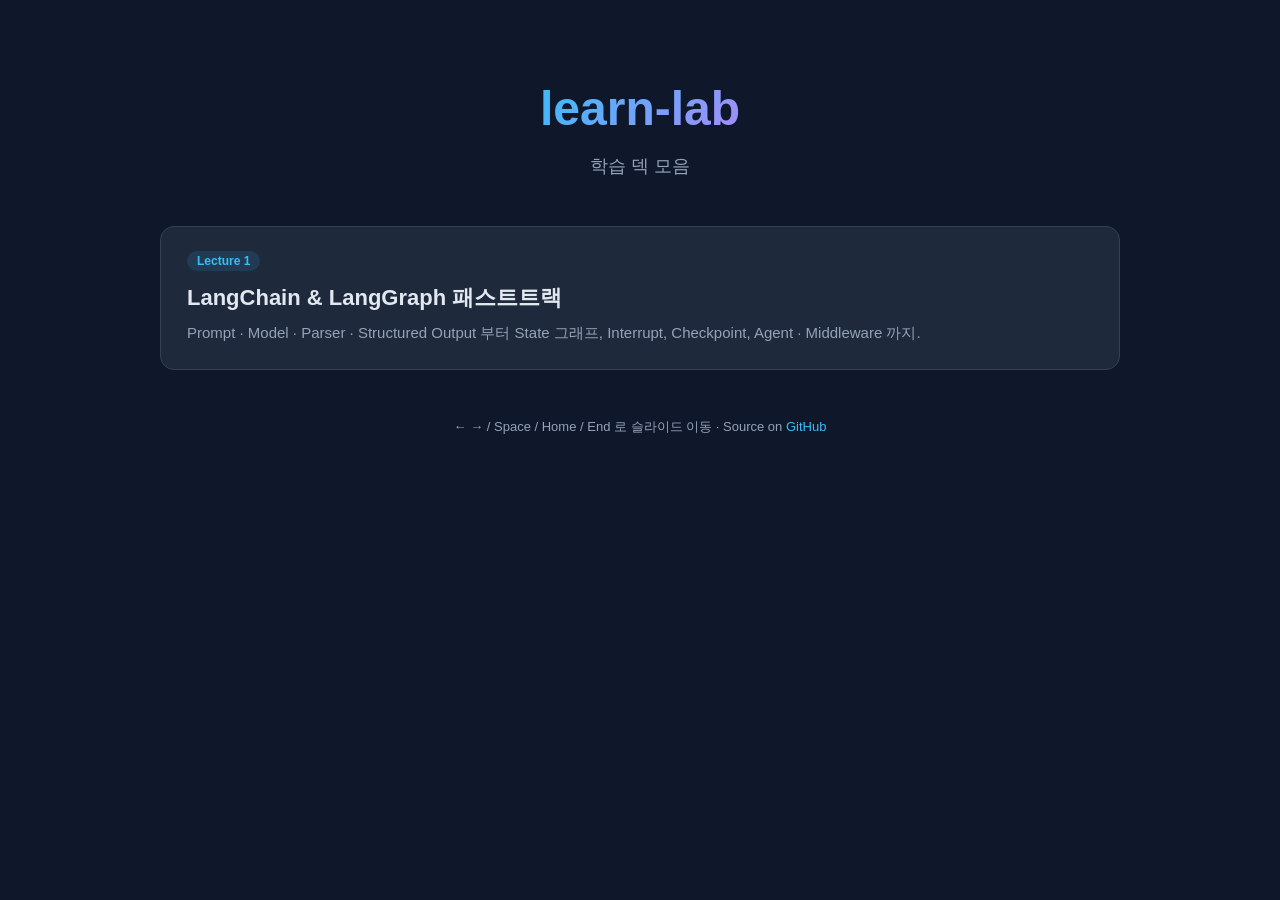
<file: docs/index.html>
<!DOCTYPE html>
<html lang="ko">
<head>
<meta charset="UTF-8" />
<meta name="viewport" content="width=device-width, initial-scale=1.0" />
<title>learn-lab</title>
<style>
  :root {
    --bg: #0f172a;
    --surface: #1e293b;
    --surface-2: #334155;
    --text: #e2e8f0;
    --muted: #94a3b8;
    --accent: #38bdf8;
    --accent-2: #a78bfa;
  }
  * { box-sizing: border-box; margin: 0; padding: 0; }
  html, body {
    min-height: 100%;
    background: var(--bg);
    color: var(--text);
    font-family: -apple-system, BlinkMacSystemFont, "Apple SD Gothic Neo", "Pretendard", "Noto Sans KR", sans-serif;
  }
  body {
    display: flex;
    flex-direction: column;
    align-items: center;
    padding: 80px 24px 120px;
    gap: 48px;
  }
  h1 {
    font-size: 48px;
    font-weight: 800;
    background: linear-gradient(135deg, var(--accent), var(--accent-2));
    -webkit-background-clip: text;
    background-clip: text;
    color: transparent;
    text-align: center;
    line-height: 1.2;
  }
  .sub {
    font-size: 18px;
    color: var(--muted);
    text-align: center;
    margin-top: -32px;
  }
  .lectures {
    display: grid;
    grid-template-columns: repeat(auto-fit, minmax(320px, 1fr));
    gap: 20px;
    width: 100%;
    max-width: 960px;
  }
  .lecture {
    display: block;
    text-decoration: none;
    color: inherit;
    background: var(--surface);
    border: 1px solid var(--surface-2);
    border-radius: 14px;
    padding: 24px 26px;
    transition: transform 0.2s ease, border-color 0.2s ease;
    -webkit-tap-highlight-color: transparent;
  }
  .lecture:hover {
    transform: translateY(-4px);
    border-color: var(--accent);
  }
  .lecture:active {
    transform: translateY(-1px);
    border-color: var(--accent);
  }
  .lecture .tag {
    display: inline-block;
    font-size: 12px;
    font-weight: 600;
    color: var(--accent);
    background: rgba(56, 189, 248, 0.12);
    padding: 3px 10px;
    border-radius: 999px;
    margin-bottom: 12px;
  }
  .lecture h2 {
    font-size: 22px;
    font-weight: 700;
    margin-bottom: 8px;
  }
  .lecture p {
    font-size: 15px;
    color: var(--muted);
    line-height: 1.6;
  }
  footer {
    font-size: 13px;
    color: var(--muted);
    text-align: center;
    padding: 0 16px;
  }
  footer a { color: var(--accent); text-decoration: none; }

  .key-hint { display: inline; }
  .touch-hint { display: none; }

  @media (hover: none) and (pointer: coarse) {
    .key-hint { display: none; }
    .touch-hint { display: inline; }
  }

  @media (max-width: 720px) {
    body { padding: 56px 18px 80px; gap: 32px; }
    h1 { font-size: 36px; }
    .sub { font-size: 16px; margin-top: -20px; }
    .lectures { grid-template-columns: 1fr; gap: 14px; }
    .lecture { padding: 20px 22px; border-radius: 12px; }
    .lecture h2 { font-size: 19px; }
    .lecture p { font-size: 14px; }
  }

  @media (max-width: 420px) {
    body { padding: 40px 14px 64px; }
    h1 { font-size: 30px; }
  }
</style>
</head>
<body>
  <h1>learn-lab</h1>
  <p class="sub">학습 덱 모음</p>

  <div class="lectures">
    <a class="lecture" href="langchain_langgraph_fast_track/">
      <span class="tag">Lecture 1</span>
      <h2>LangChain &amp; LangGraph 패스트트랙</h2>
      <p>Prompt · Model · Parser · Structured Output 부터 State 그래프, Interrupt, Checkpoint, Agent · Middleware 까지.</p>
    </a>
  </div>

  <footer>
    <span class="key-hint">← → / Space / Home / End 로 슬라이드 이동</span>
    <span class="touch-hint">좌우 스와이프 또는 하단 버튼으로 슬라이드 이동</span>
    · Source on
    <a href="https://github.com/enginerd-kr/learn-lab" target="_blank" rel="noreferrer">GitHub</a>
  </footer>
</body>
</html>
</file>
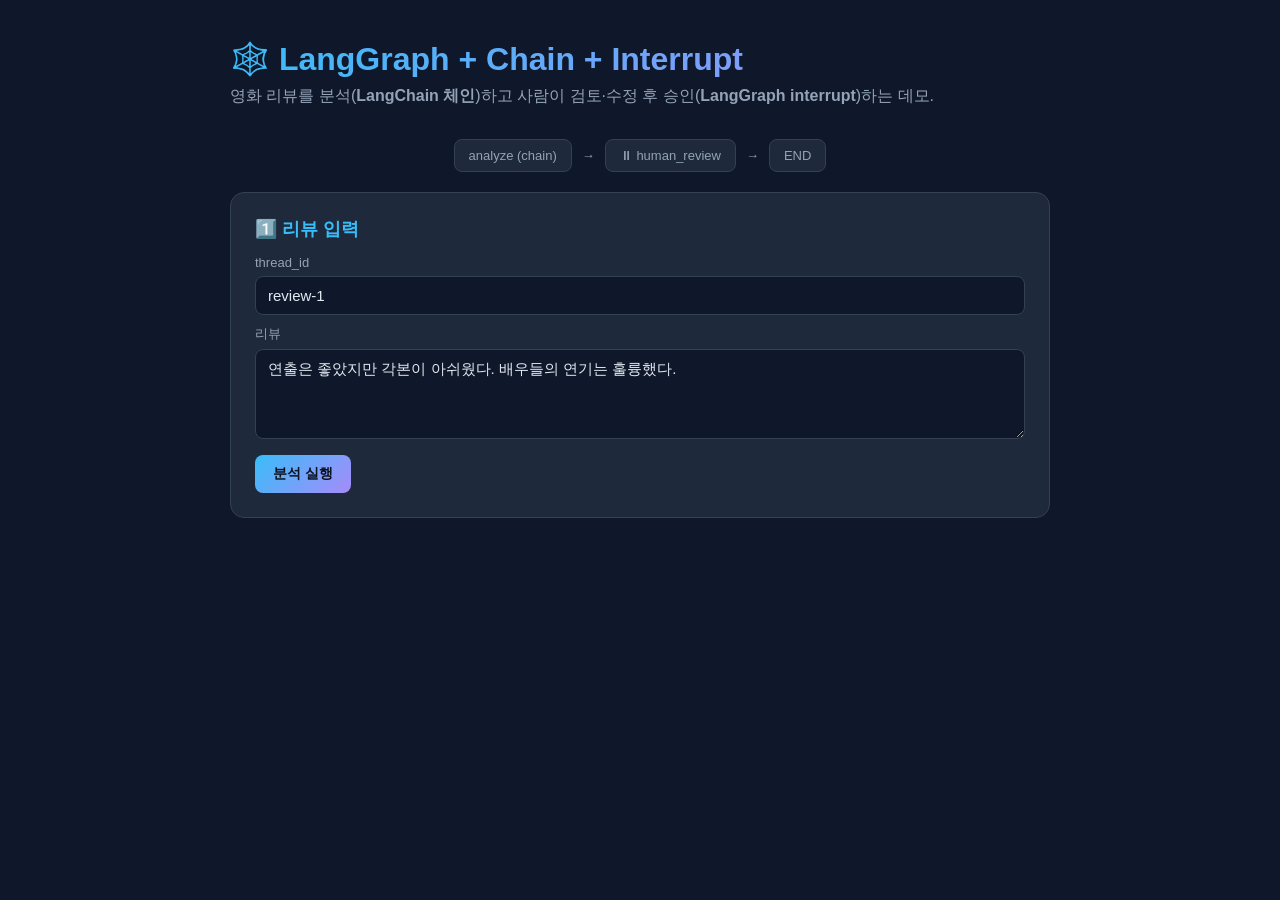
<file: examples/static/index.html>
<!DOCTYPE html>
<html lang="ko">
<head>
<meta charset="UTF-8" />
<meta name="viewport" content="width=device-width, initial-scale=1.0" />
<title>LangGraph + Chain + Interrupt Demo</title>
<style>
  :root {
    --bg: #0f172a;
    --surface: #1e293b;
    --surface-2: #334155;
    --text: #e2e8f0;
    --muted: #94a3b8;
    --accent: #38bdf8;
    --accent-2: #a78bfa;
    --warning: #fbbf24;
    --success: #34d399;
  }
  * { box-sizing: border-box; margin: 0; padding: 0; }
  body {
    background: var(--bg);
    color: var(--text);
    font-family: -apple-system, BlinkMacSystemFont, "Apple SD Gothic Neo", "Pretendard", sans-serif;
    min-height: 100vh;
    padding: 40px 20px;
  }
  .container { max-width: 820px; margin: 0 auto; }
  h1 {
    font-size: 32px; font-weight: 800;
    background: linear-gradient(135deg, var(--accent), var(--accent-2));
    -webkit-background-clip: text; background-clip: text; color: transparent;
    margin-bottom: 8px;
  }
  .subtitle { color: var(--muted); margin-bottom: 32px; }
  .card {
    background: var(--surface); border: 1px solid var(--surface-2);
    border-radius: 14px; padding: 24px; margin-bottom: 20px;
  }
  .card h2 {
    font-size: 18px; margin-bottom: 14px; color: var(--accent);
    display: flex; align-items: center; gap: 8px;
  }
  label { display: block; font-size: 13px; color: var(--muted); margin: 10px 0 6px; }
  input, textarea {
    width: 100%; background: var(--bg); color: var(--text);
    border: 1px solid var(--surface-2); border-radius: 8px;
    padding: 10px 12px; font: inherit; font-size: 15px;
  }
  textarea { resize: vertical; min-height: 90px; }
  input:focus, textarea:focus { outline: none; border-color: var(--accent); }
  button {
    background: linear-gradient(135deg, var(--accent), var(--accent-2));
    color: #0b1220; border: none; border-radius: 8px;
    padding: 10px 18px; font-weight: 700; font-size: 14px;
    cursor: pointer; margin-top: 12px;
  }
  button:disabled { opacity: 0.5; cursor: not-allowed; }
  button.ghost {
    background: transparent; color: var(--text);
    border: 1px solid var(--surface-2);
  }
  .row { display: flex; gap: 12px; align-items: center; flex-wrap: wrap; }
  .badge {
    display: inline-block; padding: 3px 10px; border-radius: 999px;
    font-size: 12px; font-weight: 600;
  }
  .badge.wait { background: rgba(251,191,36,0.15); color: var(--warning); }
  .badge.done { background: rgba(52,211,153,0.15); color: var(--success); }
  pre {
    background: #0b1220; border: 1px solid var(--surface-2);
    border-radius: 8px; padding: 14px; overflow-x: auto;
    font-size: 13px; font-family: "SF Mono", "Fira Code", monospace;
    color: #e2e8f0;
  }
  .hidden { display: none; }
  .diagram {
    display: flex; align-items: center; justify-content: center;
    gap: 10px; flex-wrap: wrap; font-size: 13px; color: var(--muted);
    margin-bottom: 20px;
  }
  .node {
    padding: 8px 14px; border: 1px solid var(--surface-2);
    border-radius: 8px; background: var(--surface);
  }
  .node.active { border-color: var(--warning); color: var(--warning); }
  .node.done { border-color: var(--success); color: var(--success); }
</style>
</head>
<body>
  <div class="container">
    <h1>🕸️ LangGraph + Chain + Interrupt</h1>
    <p class="subtitle">영화 리뷰를 분석(<b>LangChain 체인</b>)하고 사람이 검토·수정 후 승인(<b>LangGraph interrupt</b>)하는 데모.</p>

    <div class="diagram">
      <div class="node" id="node-analyze">analyze (chain)</div>
      <span>→</span>
      <div class="node" id="node-review">⏸ human_review</div>
      <span>→</span>
      <div class="node" id="node-end">END</div>
    </div>

    <div class="card">
      <h2>1️⃣ 리뷰 입력</h2>
      <label>thread_id</label>
      <input id="thread" value="review-1" />
      <label>리뷰</label>
      <textarea id="review">연출은 좋았지만 각본이 아쉬웠다. 배우들의 연기는 훌륭했다.</textarea>
      <button id="btn-invoke">분석 실행</button>
    </div>

    <div class="card hidden" id="card-review">
      <h2>2️⃣ 사람 검토 <span class="badge wait">⏸ interrupted</span></h2>
      <p style="color:var(--muted);font-size:14px;margin-bottom:10px;" id="review-question"></p>
      <label>sentiment</label>
      <input id="sentiment" />
      <label>summary</label>
      <textarea id="summary"></textarea>
      <label>keywords (쉼표 구분)</label>
      <input id="keywords" />
      <div class="row">
        <button id="btn-resume">승인 후 재개</button>
        <button class="ghost" id="btn-reset">처음부터</button>
      </div>
    </div>

    <div class="card hidden" id="card-final">
      <h2>3️⃣ 최종 결과 <span class="badge done">✔ done</span></h2>
      <pre id="final-json"></pre>
    </div>

    <div class="card hidden" id="card-debug">
      <h2>🔎 서버 응답</h2>
      <pre id="debug"></pre>
    </div>
  </div>

<script>
  const $ = (id) => document.getElementById(id);
  const btnInvoke = $("btn-invoke");
  const btnResume = $("btn-resume");
  const btnReset = $("btn-reset");

  function setNode(stage) {
    ["node-analyze","node-review","node-end"].forEach(id => $(id).className = "node");
    if (stage === "review") { $("node-analyze").classList.add("done"); $("node-review").classList.add("active"); }
    if (stage === "done") { ["node-analyze","node-review","node-end"].forEach(id => $(id).classList.add("done")); }
  }

  function showDebug(obj) {
    $("card-debug").classList.remove("hidden");
    $("debug").textContent = JSON.stringify(obj, null, 2);
  }

  async function post(path, body) {
    const res = await fetch(path, {
      method: "POST",
      headers: {"content-type": "application/json"},
      body: JSON.stringify(body),
    });
    if (!res.ok) throw new Error(await res.text());
    return res.json();
  }

  btnInvoke.addEventListener("click", async () => {
    btnInvoke.disabled = true;
    $("card-review").classList.add("hidden");
    $("card-final").classList.add("hidden");
    try {
      const data = await post("/invoke", {
        thread_id: $("thread").value,
        review: $("review").value,
      });
      showDebug(data);
      if (data.status === "interrupted") {
        const a = data.payload.analysis;
        $("review-question").textContent = data.payload.question;
        $("sentiment").value = a.sentiment;
        $("summary").value = a.summary;
        $("keywords").value = (a.keywords || []).join(", ");
        $("card-review").classList.remove("hidden");
        setNode("review");
      } else {
        $("final-json").textContent = JSON.stringify(data.final, null, 2);
        $("card-final").classList.remove("hidden");
        setNode("done");
      }
    } catch (e) {
      showDebug({error: String(e)});
    } finally {
      btnInvoke.disabled = false;
    }
  });

  btnResume.addEventListener("click", async () => {
    btnResume.disabled = true;
    try {
      const data = await post("/resume", {
        thread_id: $("thread").value,
        sentiment: $("sentiment").value,
        summary: $("summary").value,
        keywords: $("keywords").value.split(",").map(s => s.trim()).filter(Boolean),
      });
      showDebug(data);
      $("final-json").textContent = JSON.stringify(data.final, null, 2);
      $("card-final").classList.remove("hidden");
      setNode("done");
    } catch (e) {
      showDebug({error: String(e)});
    } finally {
      btnResume.disabled = false;
    }
  });

  btnReset.addEventListener("click", () => {
    $("thread").value = "review-" + Math.floor(Math.random() * 10000);
    $("card-review").classList.add("hidden");
    $("card-final").classList.add("hidden");
    $("card-debug").classList.add("hidden");
    setNode(null);
  });
</script>
</body>
</html>
</file>
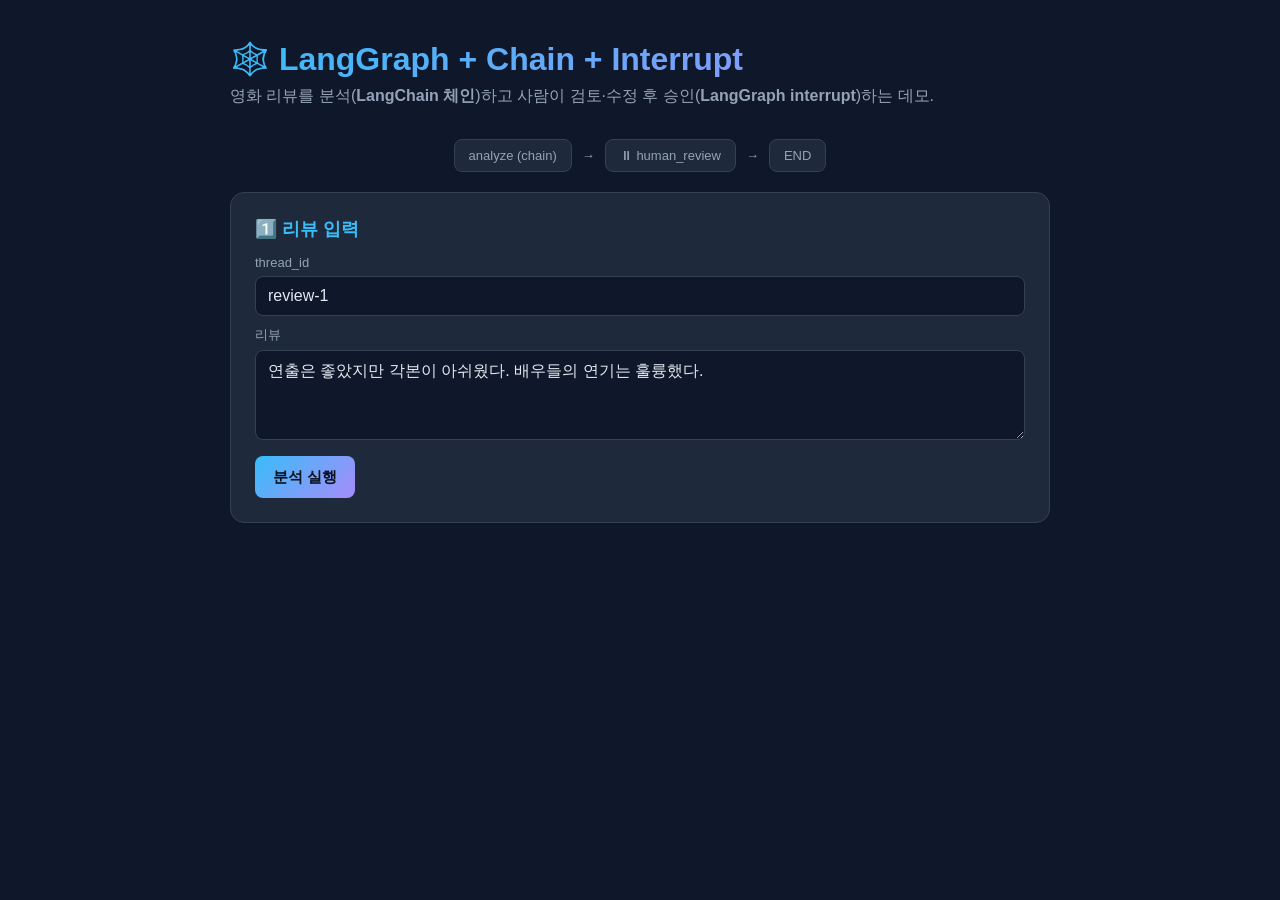
<file: docs/langchain_langgraph_fast_track/examples/static/index.html>
<!DOCTYPE html>
<html lang="ko">
<head>
<meta charset="UTF-8" />
<meta name="viewport" content="width=device-width, initial-scale=1.0" />
<title>LangGraph + Chain + Interrupt Demo</title>
<style>
  :root {
    --bg: #0f172a;
    --surface: #1e293b;
    --surface-2: #334155;
    --text: #e2e8f0;
    --muted: #94a3b8;
    --accent: #38bdf8;
    --accent-2: #a78bfa;
    --warning: #fbbf24;
    --success: #34d399;
  }
  * { box-sizing: border-box; margin: 0; padding: 0; }
  body {
    background: var(--bg);
    color: var(--text);
    font-family: -apple-system, BlinkMacSystemFont, "Apple SD Gothic Neo", "Pretendard", sans-serif;
    min-height: 100vh;
    min-height: 100dvh;
    padding: 40px 20px calc(40px + env(safe-area-inset-bottom, 0px));
  }
  .container { max-width: 820px; margin: 0 auto; }
  h1 {
    font-size: 32px; font-weight: 800;
    background: linear-gradient(135deg, var(--accent), var(--accent-2));
    -webkit-background-clip: text; background-clip: text; color: transparent;
    margin-bottom: 8px;
  }
  .subtitle { color: var(--muted); margin-bottom: 32px; }
  .card {
    background: var(--surface); border: 1px solid var(--surface-2);
    border-radius: 14px; padding: 24px; margin-bottom: 20px;
  }
  .card h2 {
    font-size: 18px; margin-bottom: 14px; color: var(--accent);
    display: flex; align-items: center; gap: 8px;
  }
  label { display: block; font-size: 13px; color: var(--muted); margin: 10px 0 6px; }
  input, textarea {
    width: 100%; background: var(--bg); color: var(--text);
    border: 1px solid var(--surface-2); border-radius: 8px;
    padding: 10px 12px; font: inherit; font-size: 16px;
  }
  textarea { resize: vertical; min-height: 90px; }
  input:focus, textarea:focus { outline: none; border-color: var(--accent); }
  button {
    background: linear-gradient(135deg, var(--accent), var(--accent-2));
    color: #0b1220; border: none; border-radius: 8px;
    padding: 11px 18px; font-weight: 700; font-size: 15px;
    cursor: pointer; margin-top: 12px;
    -webkit-tap-highlight-color: transparent;
    touch-action: manipulation;
    min-height: 42px;
  }
  button:disabled { opacity: 0.5; cursor: not-allowed; }
  button.ghost {
    background: transparent; color: var(--text);
    border: 1px solid var(--surface-2);
  }
  .row { display: flex; gap: 12px; align-items: center; flex-wrap: wrap; }
  .badge {
    display: inline-block; padding: 3px 10px; border-radius: 999px;
    font-size: 12px; font-weight: 600;
  }
  .badge.wait { background: rgba(251,191,36,0.15); color: var(--warning); }
  .badge.done { background: rgba(52,211,153,0.15); color: var(--success); }
  pre {
    background: #0b1220; border: 1px solid var(--surface-2);
    border-radius: 8px; padding: 14px; overflow-x: auto;
    font-size: 13px; font-family: "SF Mono", "Fira Code", monospace;
    color: #e2e8f0;
  }
  .hidden { display: none; }
  .diagram {
    display: flex; align-items: center; justify-content: center;
    gap: 10px; flex-wrap: wrap; font-size: 13px; color: var(--muted);
    margin-bottom: 20px;
  }
  .node {
    padding: 8px 14px; border: 1px solid var(--surface-2);
    border-radius: 8px; background: var(--surface);
  }
  .node.active { border-color: var(--warning); color: var(--warning); }
  .node.done { border-color: var(--success); color: var(--success); }

  @media (max-width: 600px) {
    body { padding: 24px 14px calc(24px + env(safe-area-inset-bottom, 0px)); }
    h1 { font-size: 26px; }
    .subtitle { font-size: 14px; margin-bottom: 20px; }
    .card { padding: 18px; border-radius: 12px; }
    .card h2 { font-size: 16px; }
    .row { gap: 10px; }
    .row button { flex: 1 1 auto; }
    pre { font-size: 12px; padding: 12px; }
    .diagram { gap: 6px; font-size: 12px; padding: 6px 0; }
    .node { padding: 6px 10px; font-size: 12px; }
  }
</style>
</head>
<body>
  <div class="container">
    <h1>🕸️ LangGraph + Chain + Interrupt</h1>
    <p class="subtitle">영화 리뷰를 분석(<b>LangChain 체인</b>)하고 사람이 검토·수정 후 승인(<b>LangGraph interrupt</b>)하는 데모.</p>

    <div class="diagram">
      <div class="node" id="node-analyze">analyze (chain)</div>
      <span>→</span>
      <div class="node" id="node-review">⏸ human_review</div>
      <span>→</span>
      <div class="node" id="node-end">END</div>
    </div>

    <div class="card">
      <h2>1️⃣ 리뷰 입력</h2>
      <label>thread_id</label>
      <input id="thread" value="review-1" />
      <label>리뷰</label>
      <textarea id="review">연출은 좋았지만 각본이 아쉬웠다. 배우들의 연기는 훌륭했다.</textarea>
      <button id="btn-invoke">분석 실행</button>
    </div>

    <div class="card hidden" id="card-review">
      <h2>2️⃣ 사람 검토 <span class="badge wait">⏸ interrupted</span></h2>
      <p style="color:var(--muted);font-size:14px;margin-bottom:10px;" id="review-question"></p>
      <label>sentiment</label>
      <input id="sentiment" />
      <label>summary</label>
      <textarea id="summary"></textarea>
      <label>keywords (쉼표 구분)</label>
      <input id="keywords" />
      <div class="row">
        <button id="btn-resume">승인 후 재개</button>
        <button class="ghost" id="btn-reset">처음부터</button>
      </div>
    </div>

    <div class="card hidden" id="card-final">
      <h2>3️⃣ 최종 결과 <span class="badge done">✔ done</span></h2>
      <pre id="final-json"></pre>
    </div>

    <div class="card hidden" id="card-debug">
      <h2>🔎 서버 응답</h2>
      <pre id="debug"></pre>
    </div>
  </div>

<script>
  const $ = (id) => document.getElementById(id);
  const btnInvoke = $("btn-invoke");
  const btnResume = $("btn-resume");
  const btnReset = $("btn-reset");

  function setNode(stage) {
    ["node-analyze","node-review","node-end"].forEach(id => $(id).className = "node");
    if (stage === "review") { $("node-analyze").classList.add("done"); $("node-review").classList.add("active"); }
    if (stage === "done") { ["node-analyze","node-review","node-end"].forEach(id => $(id).classList.add("done")); }
  }

  function showDebug(obj) {
    $("card-debug").classList.remove("hidden");
    $("debug").textContent = JSON.stringify(obj, null, 2);
  }

  async function post(path, body) {
    const res = await fetch(path, {
      method: "POST",
      headers: {"content-type": "application/json"},
      body: JSON.stringify(body),
    });
    if (!res.ok) throw new Error(await res.text());
    return res.json();
  }

  btnInvoke.addEventListener("click", async () => {
    btnInvoke.disabled = true;
    $("card-review").classList.add("hidden");
    $("card-final").classList.add("hidden");
    try {
      const data = await post("/invoke", {
        thread_id: $("thread").value,
        review: $("review").value,
      });
      showDebug(data);
      if (data.status === "interrupted") {
        const a = data.payload.analysis;
        $("review-question").textContent = data.payload.question;
        $("sentiment").value = a.sentiment;
        $("summary").value = a.summary;
        $("keywords").value = (a.keywords || []).join(", ");
        $("card-review").classList.remove("hidden");
        setNode("review");
      } else {
        $("final-json").textContent = JSON.stringify(data.final, null, 2);
        $("card-final").classList.remove("hidden");
        setNode("done");
      }
    } catch (e) {
      showDebug({error: String(e)});
    } finally {
      btnInvoke.disabled = false;
    }
  });

  btnResume.addEventListener("click", async () => {
    btnResume.disabled = true;
    try {
      const data = await post("/resume", {
        thread_id: $("thread").value,
        sentiment: $("sentiment").value,
        summary: $("summary").value,
        keywords: $("keywords").value.split(",").map(s => s.trim()).filter(Boolean),
      });
      showDebug(data);
      $("final-json").textContent = JSON.stringify(data.final, null, 2);
      $("card-final").classList.remove("hidden");
      setNode("done");
    } catch (e) {
      showDebug({error: String(e)});
    } finally {
      btnResume.disabled = false;
    }
  });

  btnReset.addEventListener("click", () => {
    $("thread").value = "review-" + Math.floor(Math.random() * 10000);
    $("card-review").classList.add("hidden");
    $("card-final").classList.add("hidden");
    $("card-debug").classList.add("hidden");
    setNode(null);
  });
</script>
</body>
</html>
</file>
